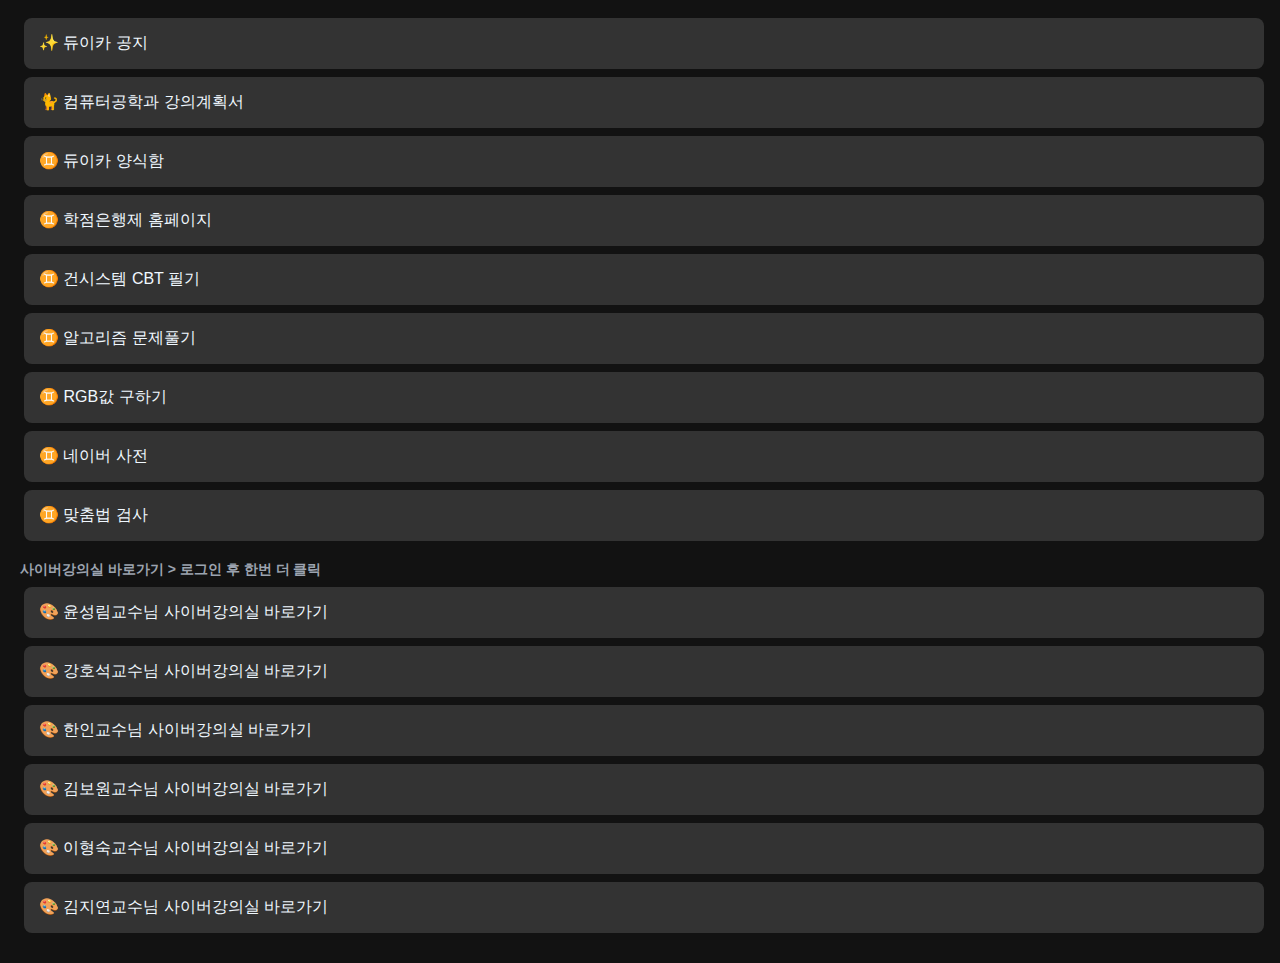
<file: leftframe.html>
<!DOCTYPE html>
<html lang="en">
<head>
    <meta charset="UTF-8">
    <meta name="viewport" content="width=device-width, initial-scale=1.0">
    <title>left iframe</title>
    <link rel="stylesheet" href="css/style.css">
    <style>
        body {
            padding: 20px;
        }
        .bookmark-button {
            display: block;
            width: 100%;
            padding: 15px;
            margin-bottom: 10px;
            background-color: #333;
            color: aliceblue;
            border: none;
            border-radius: 8px;
            cursor: pointer;
            text-align: left;
            font-size: 16px;
            transition: background-color 0.2s;
        }
        .bookmark-button:hover {
            background-color: #555;
        }
        h3 {
            color: #9ca3af;
            font-size: 14px;
            margin: 20px 0 10px 0;
        }
    </style>
</head>
<body>
    <button class="bookmark-button" data-url="http://www.ducsi.ac.kr/Ducsi/ducsi_new/community/notice_list.jsp">✨ 듀이카 공지</button>
    <button class="bookmark-button" data-url="http://www.ducsi.ac.kr/Ducsi/ducsi_new/subject/curriculum.jsp?flag=comp">🐈 컴퓨터공학과 강의계획서</button>
    <button class="bookmark-button" data-url="http://www.ducsi.ac.kr/Ducsi/ducsi_new/student/info_form_list.jsp">♊ 듀이카 양식함</button>
    <button class="bookmark-button" data-url="https://www.cb.or.kr/creditbank/base/nMain.do">♊ 학점은행제 홈페이지</button>
    <button class="bookmark-button" data-url="https://www.gunsys.com/gunsystem_pilgi.htm">♊ 건시스템 CBT 필기</button>
    <button class="bookmark-button" data-url="https://solved.ac/">♊ 알고리즘 문제풀기</button>
    <button class="bookmark-button" data-url="https://rgbcolorpicker.com/">♊ RGB값 구하기</button>
    <button class="bookmark-button" data-url="https://dict.naver.com/">♊ 네이버 사전</button>
    <button class="bookmark-button" data-url="https://nara-speller.co.kr/speller/">♊ 맞춤법 검사</button>
    <h3>사이버강의실 바로가기 > 로그인 후 한번 더 클릭</h3>
    <button class="bookmark-button" data-url="http://www.ducsi.ac.kr/Ducsi/ducsi_new/undergraduate/cyber_data.jsp?page=1&flag=mpboard&mode=W&keyword=&CID=&proid=&pronm=%EC%9C%A4%EC%84%B1%EB%A6%BC&sabun=20053004&userid=yslhappy" 
                                    data-target="_blank">🎨 윤성림교수님 사이버강의실 바로가기</button>
    <button class="bookmark-button" data-url="http://www.ducsi.ac.kr/Ducsi/ducsi_new/undergraduate/cyber_data.jsp?page=1&flag=mpboard&mode=W&keyword=&CID=&proid=&pronm=%EA%B0%95%ED%98%B8%EC%84%9D&sabun=20252001&userid=hsriver"      
                                    data-target="_blank">🎨 강호석교수님 사이버강의실 바로가기</button>
    <button class="bookmark-button" data-url="http://www.ducsi.ac.kr/Ducsi/ducsi_new/undergraduate/cyber_data.jsp?page=1&flag=mpboard&mode=W&keyword=&CID=&proid=&pronm=%ED%95%9C%EC%9D%B8&sabun=20172005&userid=ihan8548" 
                                    data-target="_blank">🎨 한인교수님 사이버강의실 바로가기</button>
    <button class="bookmark-button" data-url="http://www.ducsi.ac.kr/Ducsi/ducsi_new/undergraduate/cyber_data.jsp?page=1&flag=mpboard&mode=W&keyword=&CID=&proid=&pronm=%EA%B9%80%EB%B3%B4%EC%9B%90&sabun=20002001&userid=bwkim" 
                                    data-target="_blank">🎨 김보원교수님 사이버강의실 바로가기</button>
    <button class="bookmark-button" data-url="http://www.ducsi.ac.kr/Ducsi/ducsi_new/undergraduate/cyber_data.jsp?page=1&flag=mpboard&mode=W&keyword=&CID=&proid=&pronm=%EC%9D%B4%ED%98%95%EC%88%99&sabun=20243002&userid=veca777" 
                                    data-target="_blank">🎨 이형숙교수님 사이버강의실 바로가기</button>
    <button class="bookmark-button" data-url="http://www.ducsi.ac.kr/Ducsi/ducsi_new/undergraduate/cyber_data.jsp?page=1&flag=mpboard&mode=W&keyword=&CID=&proid=&pronm=%EA%B9%80%EC%A7%80%EC%97%B0&sabun=20173016&userid=jykim429" 
                                    data-target="_blank">🎨 김지연교수님 사이버강의실 바로가기</button>
    
    <script>
        document.querySelectorAll('.bookmark-button').forEach(button => {
            button.addEventListener('click', function() {
                const targetUrl = this.getAttribute('data-url');
                const customTarget = this.getAttribute('data-target');
                if (customTarget === '_blank') {
                    window.open(targetUrl, '_blank');
                    return; 
                }
                const rightIframe = parent.window.frames['right'];
                
                if (rightIframe) {
                    rightIframe.location.href = targetUrl;
                } else {
                    console.error("오른쪽 iframe을 찾을 수 없습니다.");
                    window.open(targetUrl, '_blank'); 
                }
            });
        });
    </script>
</body>
</html>
</file>
<file: css/style.css>
body 
    {
    font-family: -apple-system, BlinkMacSystemFont, 'Segoe UI', sans-serif;
    background: #121212;
    color: #ffffff;
    margin: 0;
    }
    /* 헤더 */
    #header 
    {
    background: #1e1e1e;
    padding: 20px 40px;
    border-bottom: 1px solid #2a2a2a;
    display: flex;
    align-items: center;
    font-size: 12px;
    font-family: 'Apple SD Gothic Neo', 'Malgun Gothic', '맑은 고딕', arial, sans-serif;;
    }
    header h1 
    {
    font-size: 24px;
    font-weight: 600;
    margin-right: 10px;
    }
    header img{
        height: 48px;
        width: 48px;
    }
    .iText{
        margin: -2px 0 0;
        background: #fff;
        width: 80px;
        padding: 2px 5px;
        border: 1px solid #bbb;
    }
    input[type="text"], input[type="password"]{
        padding-block: 1px;
        padding-inline: 2px;
    }
    .hLine .a {
        margin: 0 7px 0 5px;
        color: #fff;
        text-decoration: none;
    }
    button{
        display: inline-block;
        position:relative;
        margin: -2px 0 0 4px;
        padding: 2px 7px;
        border: 1px solid #ccc;
        border-radius: 7px;
        color:#555;
        font-size: 11px;
        cursor: pointer;
        white-space: nowrap;
        line-height: normal;
        text-indent: 0px;
        text-align: center;
        box-sizing: border-box;
        padding-block: 1px;
        padding-inline: 6px;
        
    }
    /* 네비게이션 */
    nav 
    {
    background: #1e1e1e;
    padding: 15px 40px;
    border-bottom: 1px solid #2a2a2a;
    display: flex;
    gap: 30px;
    }

    nav a 
    {
    color: #9ca3af;
    text-decoration: none;
    font-size: 14px;
    padding-bottom: 10px;
    border-bottom: 2px solid transparent;
    transition: all 0.3s;
    }

    nav a.active 
    {
    color: #ffffff;
    border-bottom-color: #3b82f6;
    }

    nav a:hover 
    {
    color: #ffffff;
    }
</file>
